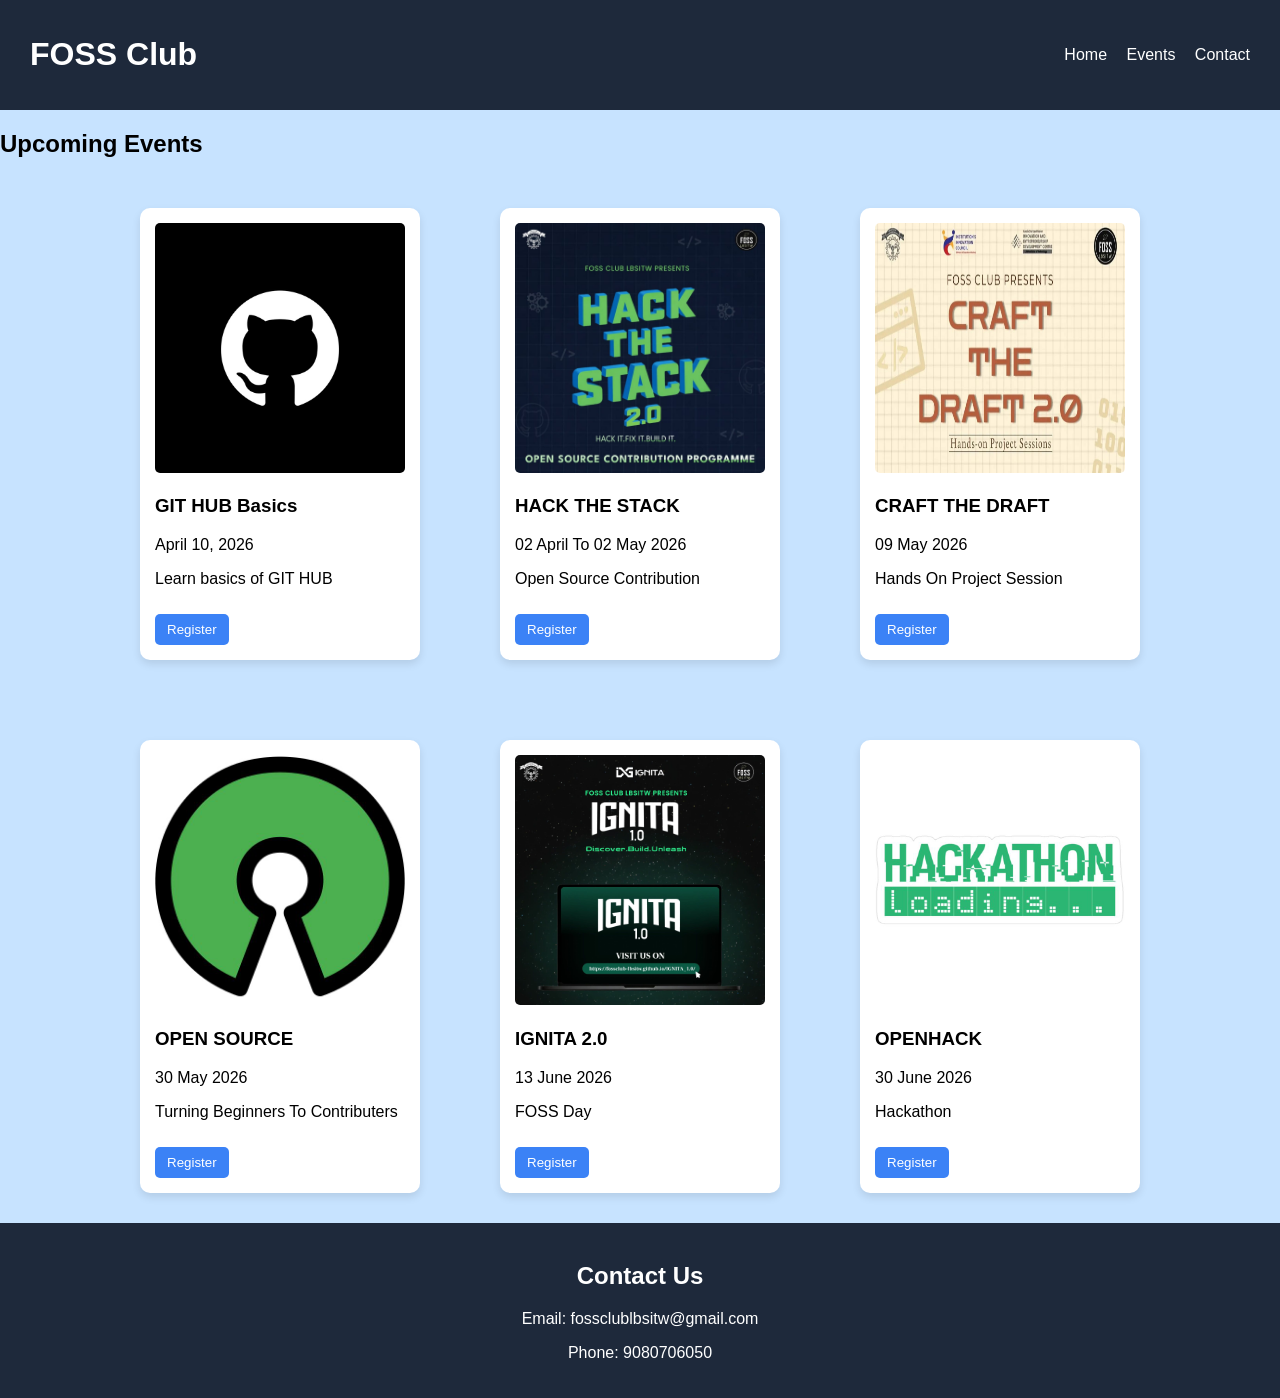
<file: index.html>
<!-- index.html -->
<!DOCTYPE html>
<html lang="en">
<head>
  <meta charset="UTF-8">
  <title>FOSS Club Events</title>
  <link rel="stylesheet" href="style.css">
</head>
<body>

  <header>
    <h1>FOSS Club</h1>
    <nav>
      <a href="#">Home</a>
      <a href="#">Events</a>
      <a href="#contact">Contact</a>
    </nav>
  </header>

    <h2>Upcoming Events</h2>
    
    <div class="container">

      <div class="card">
        <img src="github basics.jpeg">
        <h3>GIT HUB Basics</h3>
        <p class="date">April 10, 2026</p>
        <p>Learn basics of GIT HUB</p>
        <a href="register.html">
        <button>Register</button>
        </a>
      </div>

      <div class="card">
        <img src="hackthestack.jpeg">
        <h3>HACK THE STACK</h3>
        <p class="date">02 April To 02 May 2026</p>
        <p>Open Source Contribution</p>
        <a href="register.html">
        <button>Register</button>
        </a>
      </div>

      <div class="card">
        <img src="craftthedraft.jpeg">
        <h3>CRAFT THE DRAFT</h3>
        <p class="date">09 May 2026</p>
        <p>Hands On Project Session</p>
        <a href="register.html">
        <button>Register</button>
        </a>
      </div>
  
      <div class="card">
        <img src="opensource.jpeg">
        <h3>OPEN SOURCE</h3>
        <p class="date">30 May 2026</p>
        <p>Turning Beginners To Contributers</p>
         <a href="register.html">
        <button>Register</button>
         </a>
      </div>

      <div class="card">
        <img src="ignita.jpeg">
        <h3>IGNITA 2.0</h3>
        <p class="date">13 June 2026</p>
        <p>FOSS Day</p>
        <a href="register.html">
        <button>Register</button>
        </a>
      </div>

      <div class="card">
        <img src="hackathon.jpeg">
        <h3>OPENHACK</h3>
        <p class="date">30 June 2026</p>
        <p>Hackathon</p>
        <a href="register.html">
        <button>Register</button>
        </a>
      </div>
    </div>

  
  <footer id="contact">  
    <h2>Contact Us</h2>
    <p>Email: fossclublbsitw@gmail.com</p>
    <p>Phone: 9080706050</p> 
  </footer>

</body>
</html>
</file>
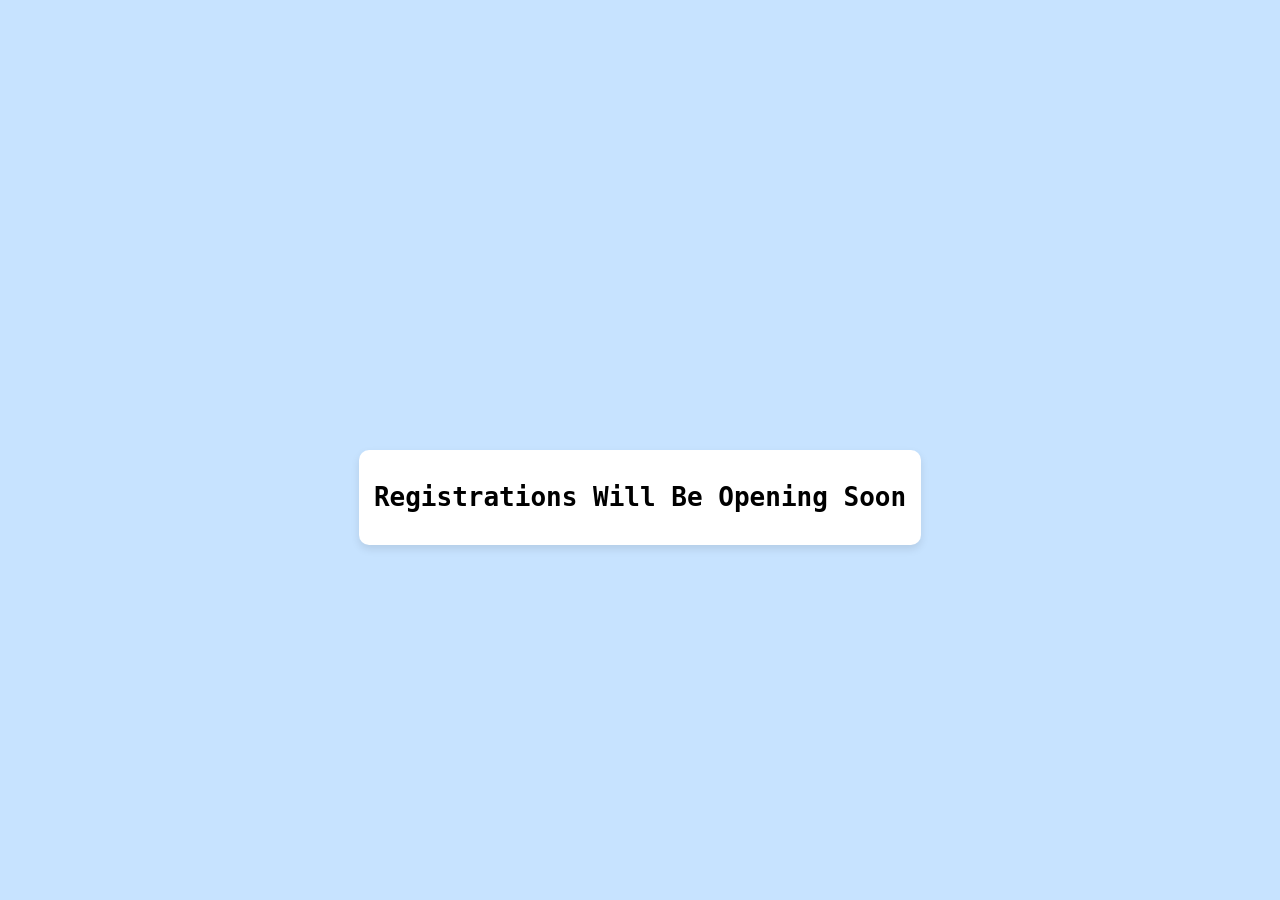
<file: register.html>
<!DOCTYPE html>
<html lang="en">
<head>
    <meta charset="UTF-8">
    <title>Register</title>
    <link rel="stylesheet" href="style.css">
</head>
<body>
        <div class="opening">
        <h1 style="font-family:monospace;">Registrations Will Be Opening Soon</h1>
    </div>
    
</body>
</file>
<file: style.css>
/* style.css */
body {
  margin: 0;
  font-family: Arial, sans-serif;
  background-color: #c7e3ff;
}

header {
  background-color: #1e293b;
  color: white;
  padding: 15px 30px;
  display: flex;
  justify-content: space-between;
  align-items: center;
}

nav a {
  color: white;
  margin-left: 15px;
  text-decoration: none;
}

nav a:hover {
  text-decoration: underline;
}

.events {
  padding: 30px;
  text-align: center;
}

.events h2 {
  margin-bottom: 20px;
}

.card {
  background-color: white;
  padding: 15px;
  margin:30px;
  width: 250px;
  border-radius: 10px;
  box-shadow: 0 4px 8px rgba(0,0,0,0.1);
  text-align: left;
}




/* Button */
button {
  margin-top: 10px;
  padding: 8px 12px;
  border: none;
  background-color: #3b82f6;
  color: white;
  border-radius: 5px;
  cursor: pointer;
}

footer {
  background-color: #1e293b;
  color: white;
  text-align: center;
  padding: 20px;
  
}
.card img {
  width: 100%;
  height: 250px;
  border-radius: 5px;
}
.container{
  display: flex;
  gap: 20px;
  flex-wrap:wrap;
  justify-content: center;
}

.opening {
  background-color: white;
  padding: 15px;
  width: fit-content;
  border-radius: 10px;
  box-shadow: 0 4px 8px rgba(0,0,0,0.1);
  margin: 50vh auto 0;
}
</file>
